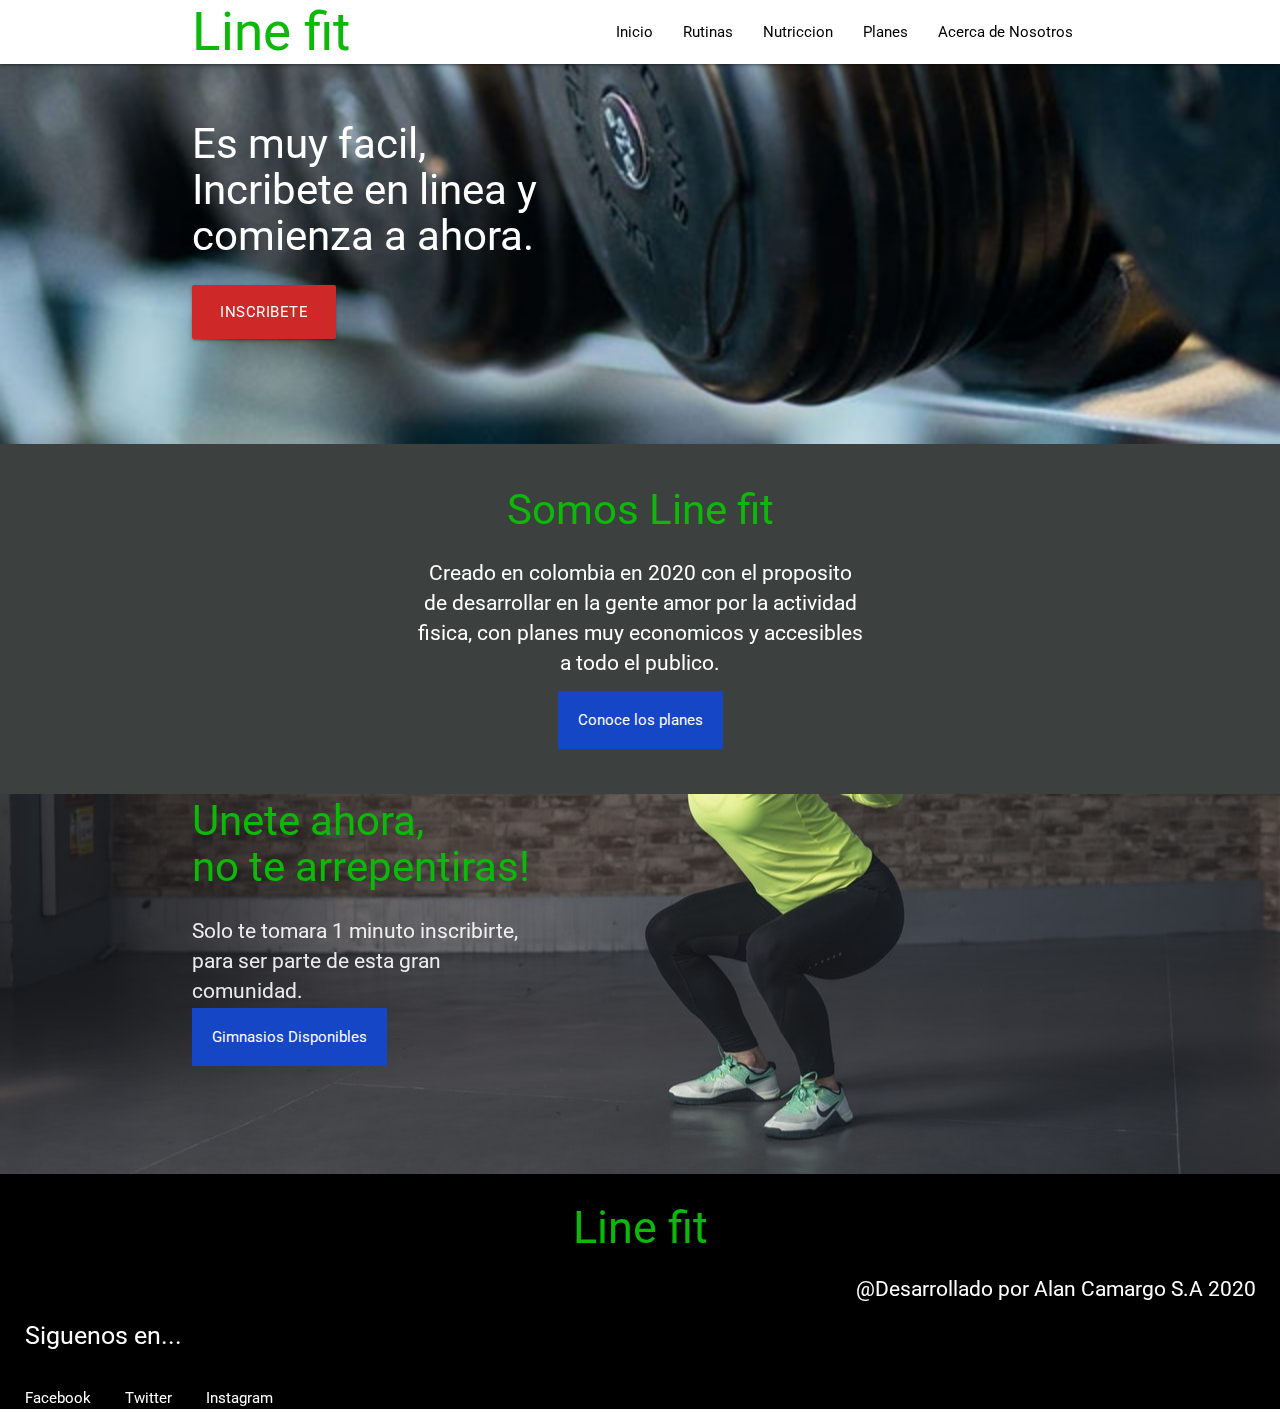
<file: index.html>
<!DOCTYPE html>
<html lang="es">
<head>
  <meta http-equiv="Content-Type" content="text/html; charset=UTF-8"/>
  <meta name="viewport" content="width=device-width, initial-scale=1"/>
  <title>Line fit</title>

  <!-- CSS  -->
  <link href="https://fonts.googleapis.com/icon?family=Material+Icons" rel="stylesheet">

  <link href="https://fonts.googleapis.com/css?family=Roboto:300,400,500,700&display=swap" rel="stylesheet">

  <link href="css/materialize.css" type="text/css" rel="stylesheet" media="screen,projection"/>
  <link href="css/style.css" type="text/css" rel="stylesheet" media="screen,projection"/>
</head>
<body>
  <nav class="white" role="navigation">
    <div class="nav-wrapper container">
       
    <a id="logo-container" href="index.html" class="brand-logo">Line fit</a>

      <ul class="right hide-on-med-and-down">
        <li><a href="#container-acerca" class="Derecha" >Acerca de Nosotros</a>
            <a href="planes.html" class="Derecha" >Planes</a>
            <a href="https://nutrisport.es/" class="Derecha" >Nutriccion</a>
            <a href="#container-unete" class="Derecha" >Rutinas</a>
            <a href="index.html" class="Derecha" >Inicio</a>
            
        </li>
      </ul>
     
     <ul id="nav-mobile" class="sidenav">
      <li><a href="index.html">Inicio</a>
        <a href="index.html#container-unete">Rutinas</a>
        <a href="https://nutrisport.es/">Nutriccion</a>
        <a href="planes.html">Planes</a>
        <a href="index.html#container-acerca">Acerca de Nosotros</a>
        
    </li>
      
      </ul>
      <a href="#" data-target="nav-mobile" class="sidenav-trigger"><i class="material-icons">menu</i></a>
    </div>
  </nav>

 


  <div id="index-banner" class="parallax-container">
    <div class="section no-pad-bot">
      <div class="container">
        <br><br>
        <h1 class="header center teal-text text-lighten-2">Es muy facil,
          <br> Incribete en linea y 
          <br>comienza a ahora.</h1>
        <div class="row center">
          <a href="https://accounts.google.com/signin/v2/identifier?continue=https%3A%2F%2Fmail.google.com%2Fmail%2F&service=mail&sacu=1&rip=1&flowName=GlifWebSignIn&flowEntry=ServiceLogin" id="Incribete-button" class="btn-large waves-effect waves-light teal lighten-1">Inscribete</a>
        </div>
        <br><br>

      </div>
    </div>
    <div class="parallax"><img src="background1.jpg" alt="Unsplashed background img 1"></div>
  </div>


      <div id="container-acerca" class="div-container" >
       <h1>Somos Line fit</h1>
       <p>Creado en colombia en 2020 con el proposito<br> 
        de desarrollar en la gente amor por la actividad<br>
        fisica, con planes muy economicos y accesibles <br>
        a todo el publico. </p>
       
        <a href="planes.html" class="btn-conoce">Conoce los planes</a>
    
      </div>

   


  <div id="container-unete" class="parallax-container valign-wrapper">
    <div class="section no-pad-bot">
      <div class="container">
        <div class="center-col">
          <h1 class="titulo-header">Unete ahora,<br>
            no te arrepentiras!</h1>
            <p class="parrafo">Solo te tomara 1 minuto inscribirte,<br> para ser parte de esta gran<br> comunidad.</p>
            <a href="https://www.google.com/maps/search/bodytech/@10.9677739,-74.8430482,13z/data=!3m1!4b1?hl=es" class="btn-conoce">Gimnasios Disponibles</a>
        </div>
      </div>
    </div>
    <div class="parallax"><img src="background2.jpg" alt="Unsplashed background img 2"></div>
  </div>

 

  <footer class="page-footer teal">

    <div class="footer-cont">
    <a href="#">Line fit</a>
    <h5 class="footer-derecha"> @Desarrollado por Alan Camargo S.A 2020</h4>
    
    </div>
    <h5 class="izquierda">Siguenos en...</h5><br>
    <a href="https://www.facebook.com/alan.camargo.73" class="izquierda" >Facebook  </a>
    <a href="https://twitter.com/explore" class="izquierda" >  Twitter  </a>
    <a href="https://www.instagram.com/alan.andres10/?hl=es" class="izquierda" >  Instagram  </a>
    
    
   
  </footer>


  <!--  Scripts-->
  <script src="https://code.jquery.com/jquery-2.1.1.min.js"></script>
  <script src="js/materialize.js"></script>
  <script src="js/init.js"></script>

  </body>
</html>
</file>
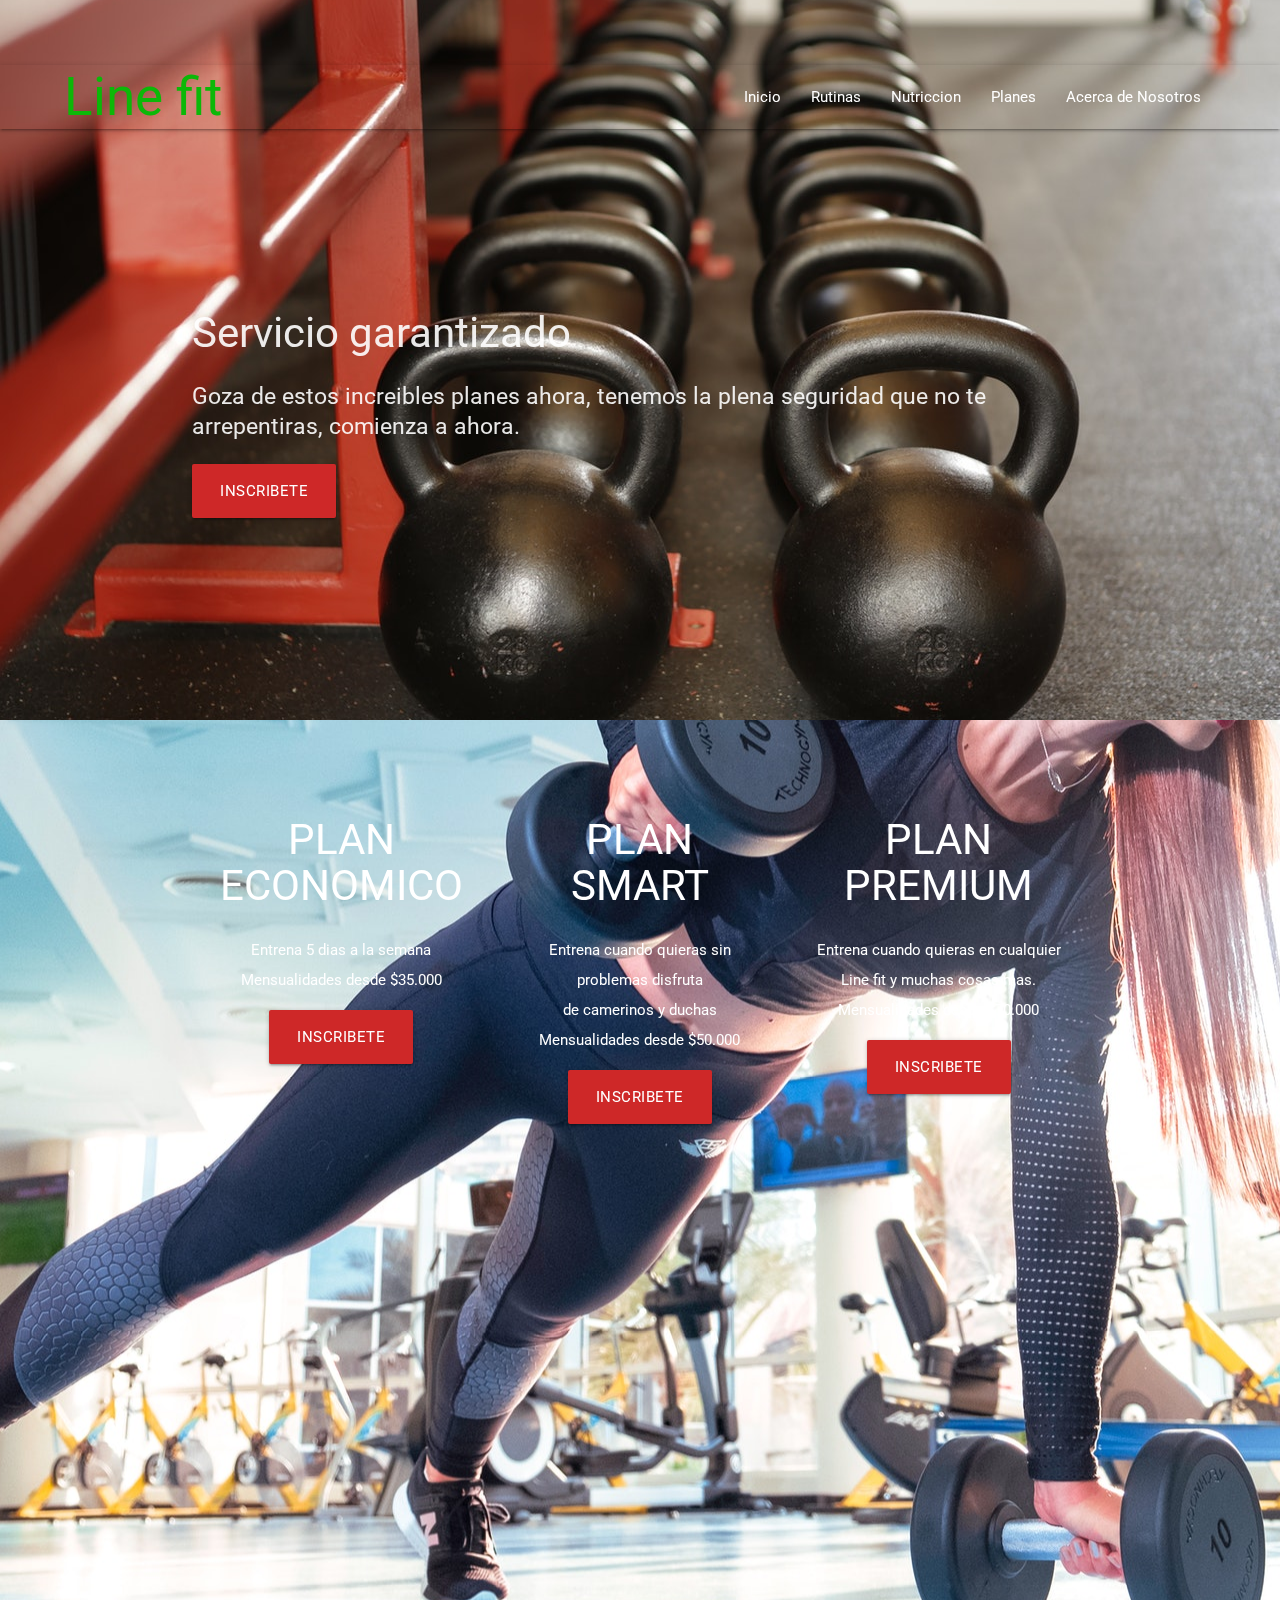
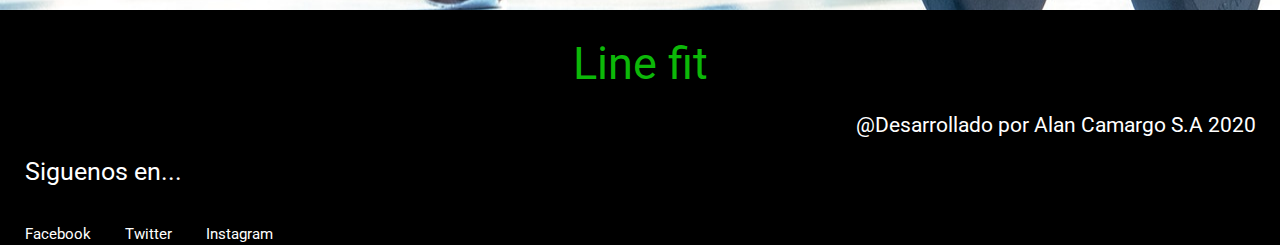
<file: planes.html>
<!DOCTYPE html>
<html lang="es">
<head>
  <meta http-equiv="Content-Type" content="text/html; charset=UTF-8"/>
  <meta name="viewport" content="width=device-width, initial-scale=1"/>
  <title>Planes-Line fit</title>

  <!-- CSS  -->
  <link href="https://fonts.googleapis.com/icon?family=Material+Icons" rel="stylesheet">

  <link href="https://fonts.googleapis.com/css?family=Roboto:300,400,500,700&display=swap" rel="stylesheet">

  <link href="css/materialize.css" type="text/css" rel="stylesheet" media="screen,projection"/>
  <link href="css/style.css" type="text/css" rel="stylesheet" media="screen,projection"/>
</head>

<body>

  <div id="index-banner" class="parallax-container tam-head">
    <div class="section no-pad-bot">
      <div class="container tamanio">
        <br><br>

        <nav class="transparent post-menu-back" role="navigation">
          <div class="nav-wrapper container position-menu">
             
          <a id="logo-container" href="index.html" class="brand-logo">Line fit</a>
      
            <ul class="right hide-on-med-and-down">
              <li><a href="index.html#container-acerca" class="Derecha-two" >Acerca de Nosotros</a>
                  <a href="planes.html" class="Derecha-two" >Planes</a>
                  <a href="https://nutrisport.es/" class="Derecha-two" >Nutriccion</a>
                  <a href="index.html#container-unete" class="Derecha-two" >Rutinas</a>
                  <a href="index.html" class="Derecha-two" >Inicio</a>
                  
              </li>
            </ul>
           
           <ul id="nav-mobile" class="sidenav">
              <li><a href="index.html">Inicio</a>
                <a href="index.html#container-unete">Rutinas</a>
                <a href="https://nutrisport.es/">Nutriccion</a>
                <a href="planes.html">Planes</a>
                <a href="index.html#container-acerca">Acerca de Nosotros</a>
            </li>
            
            </ul>
            <a href="#" data-target="nav-mobile" class="sidenav-trigger"><i class="material-icons">menu</i></a>
          </div>
        </nav>

        <br><br>

          <div class="container">
            <h1><br><br><br>Servicio garantizado</h1>
            <p class="color-text">Goza de estos increibles planes ahora, tenemos la plena seguridad que no te arrepentiras,
                comienza a ahora.</p>
                <a href="https://accounts.google.com/signin/v2/identifier?continue=https%3A%2F%2Fmail.google.com%2Fmail%2F&service=mail&sacu=1&rip=1&flowName=GlifWebSignIn&flowEntry=ServiceLogin" id="Incribete-button" class="btn-large waves-effect waves-light teal lighten-1 ">Inscribete</a>
         
        </div>

      </div>
    </div>
    <div class="parallax"><img src="background3.jpg" alt="Unsplashed background img 1"></div>
  </div>

  
    <div id="index-banner" class="parallax-container tam-back">
      <div class="container">
      <div class="section">
        <div class="row">
        <div class="col s12 m4 set-planes">
          <div class="icon-block ">
          <h1>PLAN ECONOMICO</h1>
          <p>Entrena 5 dias a la 
            semana 
            
            
          <br>Mensualidades 
            desde $35.000
            </p>

            <a href="https://accounts.google.com/signin/v2/identifier?continue=https%3A%2F%2Fmail.google.com%2Fmail%2F&service=mail&sacu=1&rip=1&flowName=GlifWebSignIn&flowEntry=ServiceLogin" id="Incribete-button" class="btn-large waves-effect waves-light teal lighten-1 ">Inscribete</a>
            
        </div>
        </div>

        <div class="col s12 m4 set-planes">
          <div class="icon-block ">
          <h1>PLAN SMART</h1>
          <p>Entrena cuando quieras 
            sin problemas disfruta 
          <br>de camerinos y duchas
            
            
        <br>Mensualidades 
            desde $50.000
            </p>

            <a href="https://accounts.google.com/signin/v2/identifier?continue=https%3A%2F%2Fmail.google.com%2Fmail%2F&service=mail&sacu=1&rip=1&flowName=GlifWebSignIn&flowEntry=ServiceLogin" id="Incribete-button" class="btn-large waves-effect waves-light teal lighten-1 ">Inscribete</a>
        </div>
        </div>

          <div class="col s12 m4 set-planes">
          <div class="icon-block ">
          <h1>PLAN PREMIUM</h1>
          <p>Entrena cuando quieras
            en cualquier Line fit
            y muchas cosas mas.
        
        <br>Mensualidades
            desde $70.000
            </p>

            <a href="https://accounts.google.com/signin/v2/identifier?continue=https%3A%2F%2Fmail.google.com%2Fmail%2F&service=mail&sacu=1&rip=1&flowName=GlifWebSignIn&flowEntry=ServiceLogin" id="Incribete-button" class="btn-large waves-effect waves-light teal lighten-1 ">Inscribete</a>
        </div>
      </div>
  

        </div>
      </div>
      </div>
      <div class="parallax "><img src="background4.jpg"  alt="Unsplashed background img 1"></div>
    </div>


  
     
  <footer class="page-footer teal">

    <div class="footer-cont">
    <a href="#">Line fit</a>
    <h5 class="footer-derecha"> @Desarrollado por Alan Camargo S.A 2020</h4>
    
    </div>
    <h5 class="izquierda">Siguenos en...</h5><br>
    <a href="https://www.facebook.com/alan.camargo.73" class="izquierda" >Facebook  </a>
    <a href="https://twitter.com/explore" class="izquierda" >  Twitter  </a>
    <a href="https://www.instagram.com/alan.andres10/?hl=es" class="izquierda" >  Instagram  </a>
    
    
   
  </footer>


  <!--  Scripts-->
  <script src="https://code.jquery.com/jquery-2.1.1.min.js"></script>
  <script src="js/materialize.js"></script>
  <script src="js/init.js"></script>

  </body>
</html>
</file>
<file: css/style.css>
/* Custom Stylesheet */
/**
 * Use this file to override Materialize files so you can update
 * the core Materialize files in the future
 *
 * Made By MaterializeCSS.com
 */

nav ul a,
nav .brand-logo {
  color: #0CB808;
  
}

.Derecha {
  float: right;
  color: black;
}

.div-container{
  text-align: center;
  padding: 1px;
   width: 100%;
   height: 350px;
  background-color: #3C413F;
  
}
.div-container h1  {
  text-align: center;
  color: #0CB808;
 
  
}

.div-container p {
  text-align: center;
  color:#FFFFFF;
  font-size: 1.4rem;
  
  
}

.btn-conoce{
  color: #FFFFFF;
  background-color: #1546C6;
  position: relative;
  top: 10px;
  padding: 20px;
  font-size: 15px ;
  
}


.titulo-header{

color: #0CB808;
position: relative;

}

.parrafo{

font-size:1.4rem;

}

.center-col{
  text-align: left;
  position: relative;
  bottom: 100px;
  
}

p {
  line-height: 2rem;
}

.sidenav-trigger {
  color: #26a69a;
}

.parallax-container {
  min-height: 380px;
  line-height: 0;
  height: auto;
  color: rgba(255,255,255,.9);
}
  .parallax-container .section {
    width: 100%;
  }

@media only screen and (max-width : 992px) {
  .parallax-container .section {
    position: absolute;
    top: 40%;
  }
  #index-banner .section {
    top: 10%;
  }
}

@media only screen and (max-width : 600px) {
  #index-banner .section {
    top: 0;
  }
}

.icon-block {
  padding: 0 15px;
}
.icon-block .material-icons {
  font-size: inherit;
}

footer.page-footer {
  margin: 0;
}

.footer-cont{
  text-align: center;
  font-size: 3.0rem;
}

.footer-cont a {  
  color: #0CB808;
  
}

.izquierda{
padding: 5px;
margin-left: 20px;
color: #FFFFFF;
text-align: left;
}

.footer-derecha{
  margin-left: 65%;
  font-size: 1.4rem;
  
 
}

/* css pagina 2 */

.Derecha-two{
  float: right;
  color: #FFFFFF;
  
}

.position-menu{
width:90%;
}

.tamanio{
  width:100%;
}

.post-menu-back{
  margin-top: 50px;
}

.tam-head{
  height: 720px;
}

.color-text{
  font-size: 1.5rem;
}

.tam-back{
height: 890px;
} 

 .set-planes{
  width: auto;
  height: auto;
  margin-top:40px;
  color: #FFFFFF;
  text-align: center;
}
</file>
